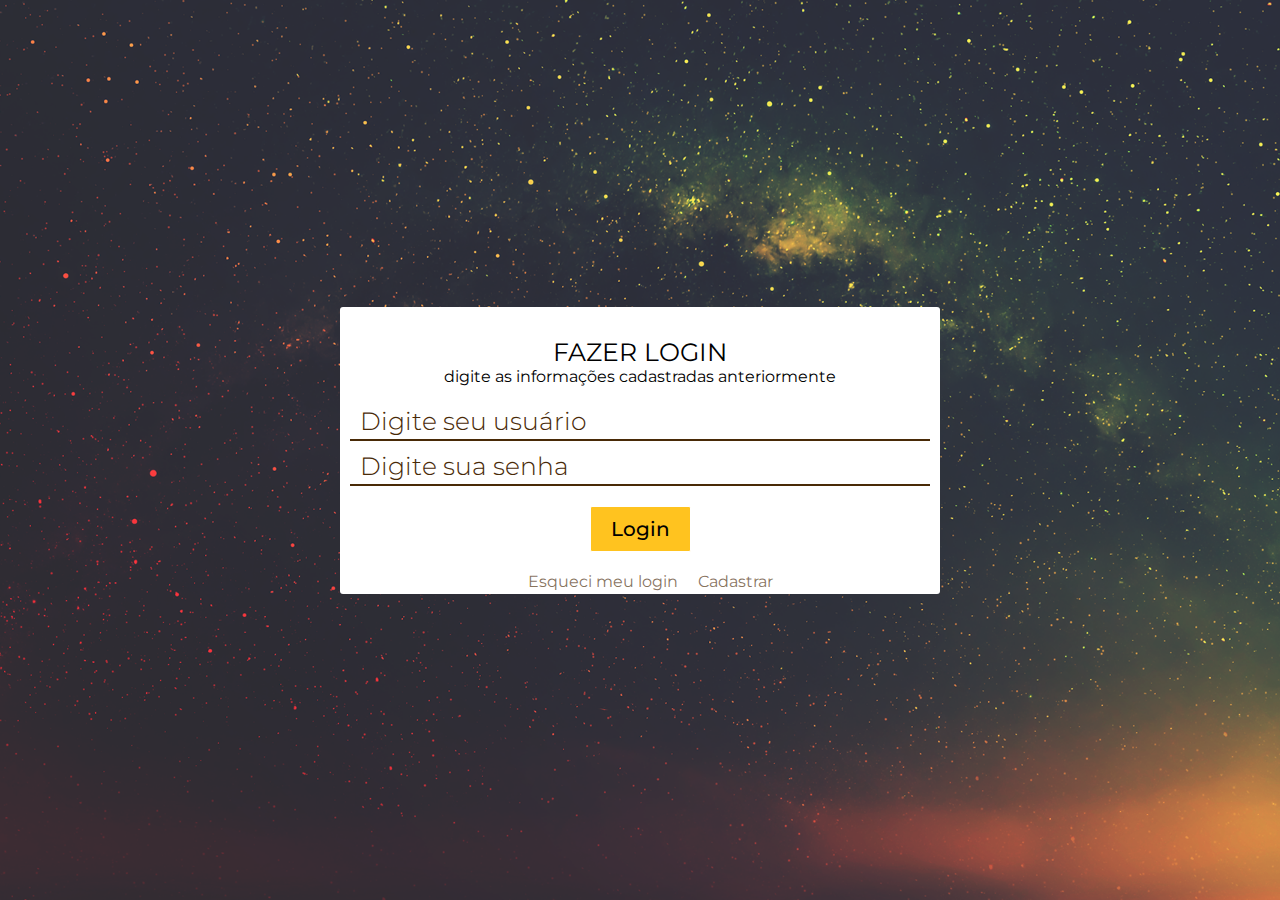
<file: login.html>
<html>
<head>
    <meta charset="UTF-8">
    <meta name="viewport" content="width=device-width,user-scalable=0">
    <title> Sign in </title>
    <script type="text/javascript" src="assets/js/script.js"></script>
    <link type="text/css" rel="stylesheet" href="assets/css/styleLogin.css">
    <link href="https://fonts.googleapis.com/css2?family=Montserrat:ital,wght@0,100;0,200;0,300;0,400;0,500;0,600;0,700;0,800;0,900;1,100;1,200;1,300;1,400;1,500;1,600;1,700;1,800;1,900&display=swap" rel="stylesheet">
</head>
<body>
    <div class="container">
        <div class="box">
            <form method="POST">
                <div class="line">
                    <div class="title">
                        <div class="title_line">
                            FAZER LOGIN
                        </div>
                        <div class="sub_line">
                            digite as informações cadastradas anteriormente
                        </div>
                    </div>
                </div>
                <label for="user"></label>
                <input type="text" name="user" id="loginUser" placeholder="Digite seu usuário" class="marg">
                <label for="senha"></label>
                <input type="password" name="senha" id="loginSenha"
                placeholder="Digite sua senha">
            </form>
            <div class="line">
            <div onclick="receber()" class="button"> Login </div>
            </div>
            <div class="line">
                <div class="esqueci">
                    Esqueci meu login
                </div>
                <div class="esqueci">
                    Cadastrar
                </div>
            </div>
        </div>
    </div>
</body>
</html>
</file>
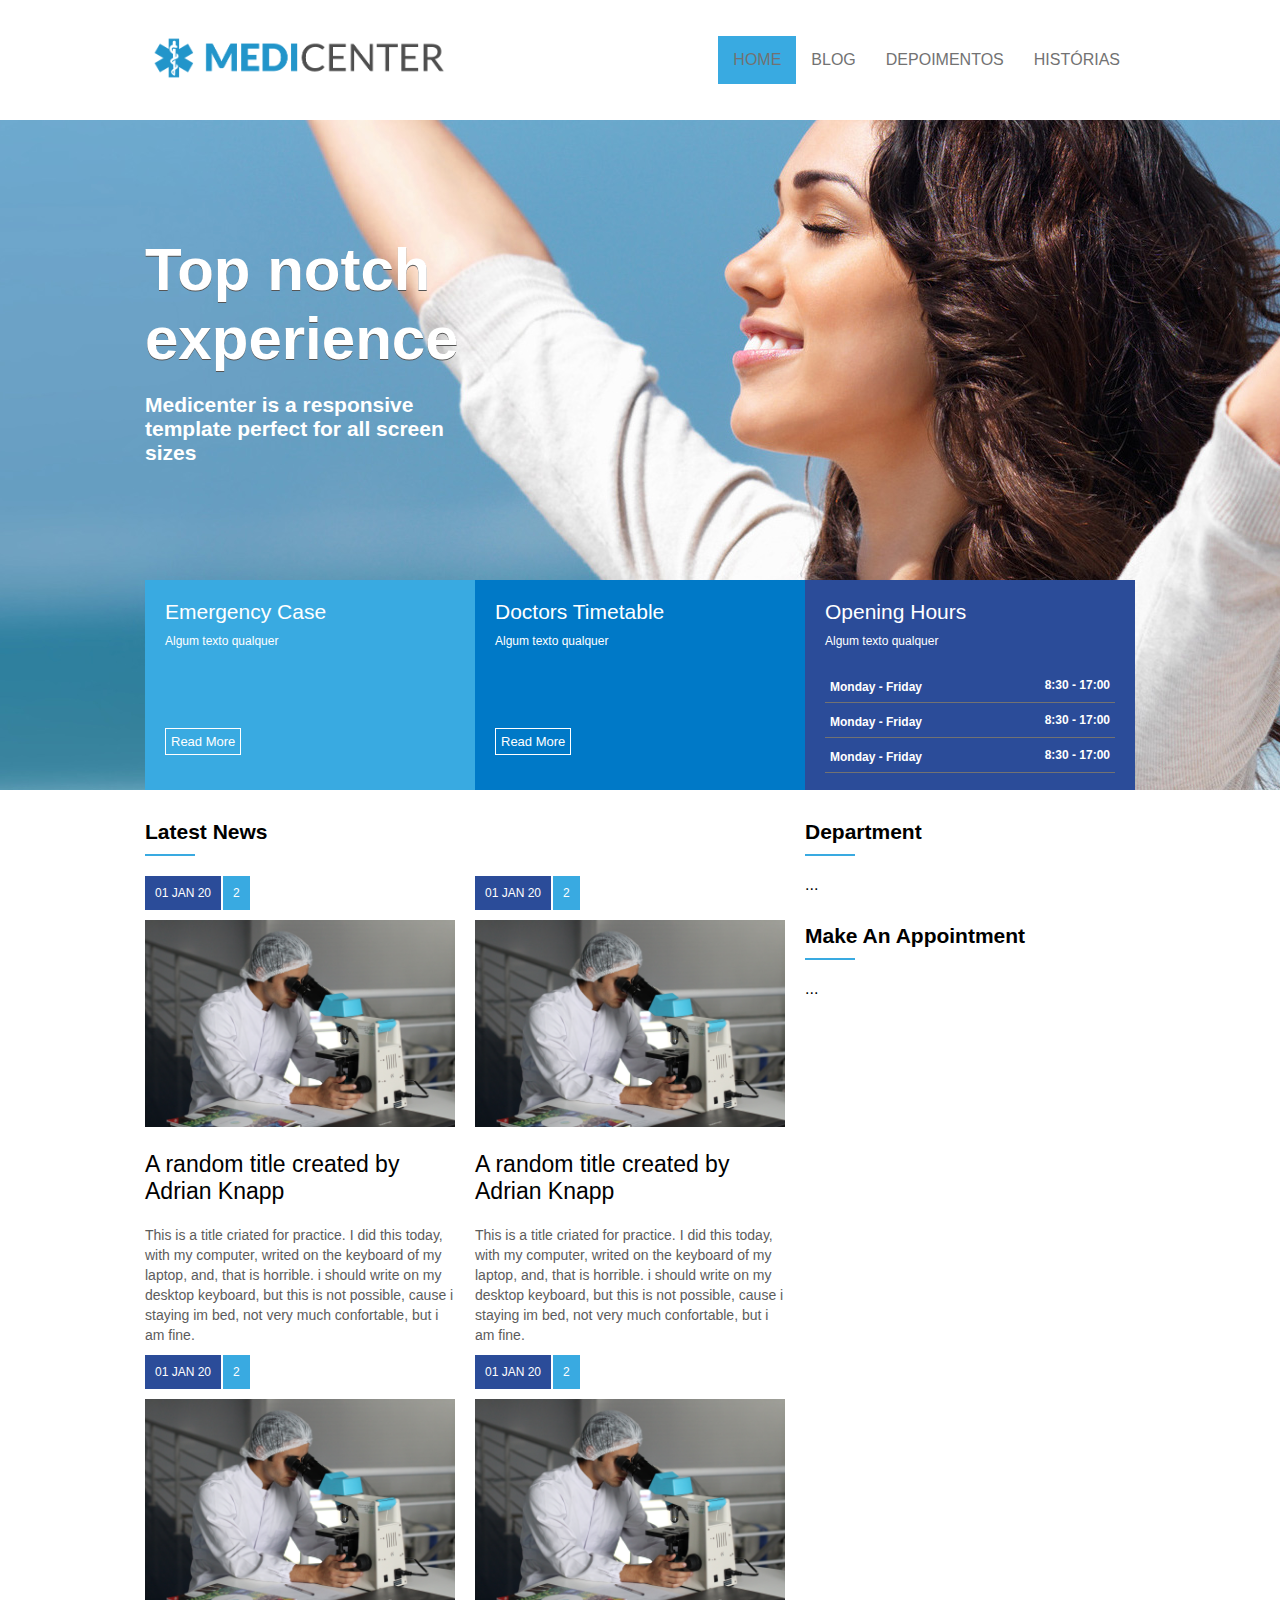
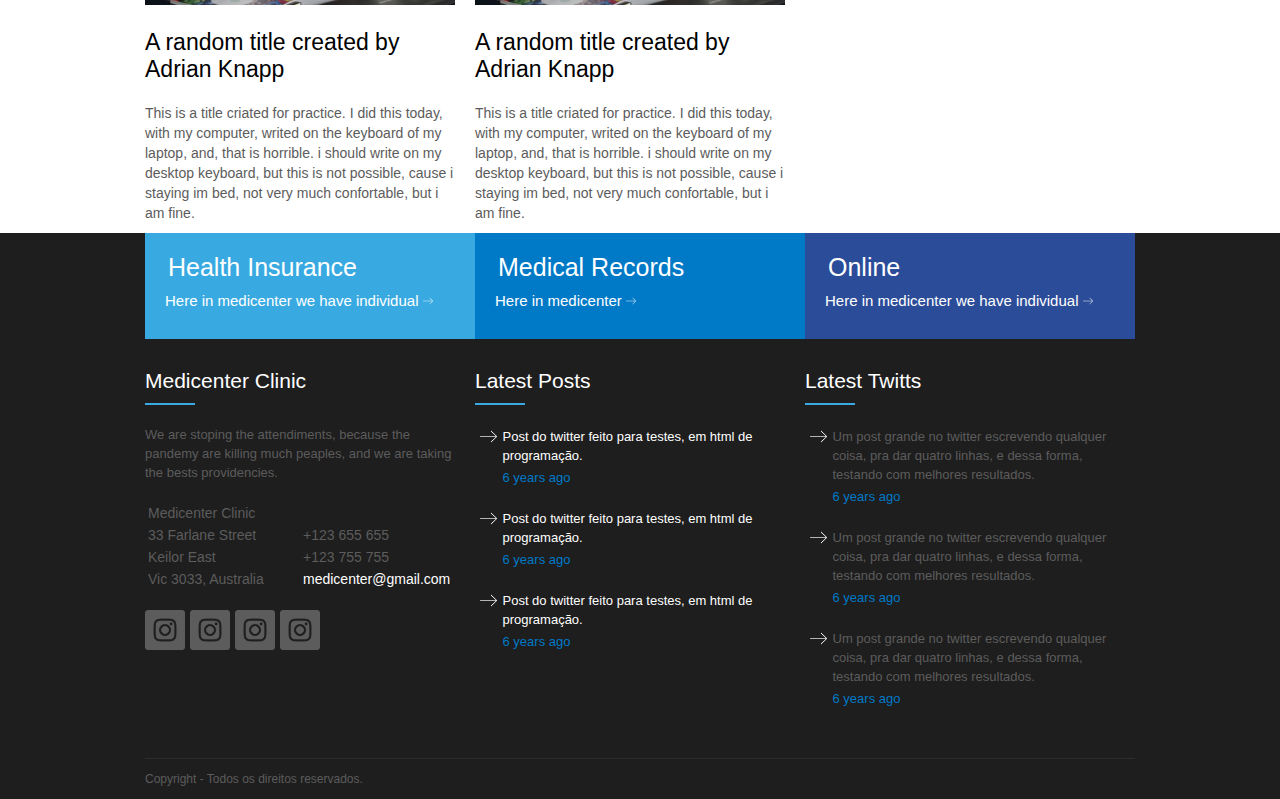
<file: medicenter/site.html>
<!DOCTYPE html>

<html>

<head>

	<meta charset="UTF-8" />
	<meta name="viewport" content="width=device-width,user-scalable=0" />


	<title> MediCenter </title>


	<link type="text/css" rel="stylesheet" href="assets/css/template.css" />

	<script type="text/javascript">
window.onload = function(){
	document.querySelector(".menuMobile").addEventListener("click", function(){
		if(document.querySelector(".menu nav ul").style.display == 'flex') {
			document.querySelector(".menu nav ul").style.display = 'none';
		} else {
			document.querySelector(".menu nav ul").style.display = 'flex';
		}
	});
};

	</script>

</head>


<body>	
	<header> 
		<div class="container">
			<div class="logo"> 
				<a href=""> <img src="assets/images/logo.png" height="50px"> </a>
			</div>
			<div class="menu">
				<nav>
					<div class="menuMobile">
						<div class="mm_line"></div>
						<div class="mm_line"></div>
						<div class="mm_line"></div>
					</div>
					<ul>
						<li class="active"> <a href="file:///C:/HTML/Segundo%20Site/site.html"> HOME </a> </li>
						<li> <a href="file:///C:/HTML/Segundo%20Site/site.html"> blog </a> </li>
						<li> <a href=""> depoimentos </a> </li>
						<li> <a href=""> Histórias </a> </li>

					</ul>
				</nav>
			 </div>
		</div>
	</header>

	<section id="banner">
		<div class="container column">
			<div class="banner_headline">
				<h1> Top notch experience </h1>
				<h2> Medicenter is a responsive template perfect for all screen sizes </h2>
			</div>
			<div class="banner_options">
				<div class="banner1">
					<div class="banner_title"> Emergency Case </div> 
				    <div class="banner_desc"> Algum texto qualquer </div>
				    <a href=""> Read More </a>
			    </div>

				<div class="banner2">
				    <div class="banner_title"> Doctors Timetable </div>
				    <div class="banner_desc"> Algum texto qualquer </div>
				    <a href=""> Read More </a>
				</div>

				<div class="banner3"> 
					<div class="banner_title"> Opening Hours </div>
				    <div class="banner_desc tres"> Algum texto qualquer </div>
				    <div class="tabela">
				    	<div class="horarios">
				    		<h1> Monday - Friday </h1>
				    		<h2> 8:30 - 17:00 </h2>
				        </div>
				        <div class="horarios">
					        <h1> Monday - Friday </h1>
					        <h2> 8:30 - 17:00 </h2> 
				        </div>
				        <div class="horarios">
					        <h1> Monday - Friday </h1>
					        <h2> 8:30 - 17:00 </h2>
				        </div>
			        </div>
				</div> 
			</div>
		</div>
	</section>

	<section id="geral">
		<div class="container">
			<section>
				<div class="widget">
					<div class="widget_title">
						<div class="widget_title_text"> Latest News</div>
						<div class="widget_title_bar"></div>
					</div>
					<div class="widget_body flex">

						<article>
							<a href="">
								<div class="news_data">
									<div class="news_posted_at"> 01 JAN 20 </div>
									<div class="news_comments"> 2 </div> 
								</div>
								<div class="news_thumb">
									<img src="assets/images/medicine.jpg"/>
								</div>
								<div class="news_title"> 
									A random title created by Adrian Knapp 
								</div>
								<div class="news_resume">
									This is a title criated for practice. I did this today, with my computer, writed on the keyboard of my laptop, and, that is horrible. i should write on my desktop keyboard, but this is not possible, cause i staying im bed, not very much confortable, but i am fine. 
								</div>
						    </a>
						</article>
						<article>
							<a href="">
								<div class="news_data">
									<div class="news_posted_at"> 01 JAN 20 </div>
									<div class="news_comments"> 2 </div> 
								</div>
								<div class="news_thumb">
									<img src="assets/images/medicine.jpg"/>
								</div>
								<div class="news_title"> 
									A random title created by Adrian Knapp 
								</div>
								<div class="news_resume">
									This is a title criated for practice. I did this today, with my computer, writed on the keyboard of my laptop, and, that is horrible. i should write on my desktop keyboard, but this is not possible, cause i staying im bed, not very much confortable, but i am fine. 
								</div>
						    </a>
						</article>
						<article>
							<a href="">
								<div class="news_data">
									<div class="news_posted_at"> 01 JAN 20 </div>
									<div class="news_comments"> 2 </div> 
								</div>
								<div class="news_thumb">
									<img src="assets/images/medicine.jpg"/>
								</div>
								<div class="news_title"> 
									A random title created by Adrian Knapp 
								</div>
								<div class="news_resume">
									This is a title criated for practice. I did this today, with my computer, writed on the keyboard of my laptop, and, that is horrible. i should write on my desktop keyboard, but this is not possible, cause i staying im bed, not very much confortable, but i am fine. 
								</div>
						    </a>
						</article>
						<article>
							<a href="">
								<div class="news_data">
									<div class="news_posted_at"> 01 JAN 20 </div>
									<div class="news_comments"> 2 </div> 
								</div>
								<div class="news_thumb">
									<img src="assets/images/medicine.jpg"/>
								</div>
								<div class="news_title"> 
									A random title created by Adrian Knapp 
								</div>
								<div class="news_resume">
									This is a title criated for practice. I did this today, with my computer, writed on the keyboard of my laptop, and, that is horrible. i should write on my desktop keyboard, but this is not possible, cause i staying im bed, not very much confortable, but i am fine. 
								</div>
						    </a>
						</article>

					</div>
				</div>
			</section>
			<aside>
				<div class="widget">
					<div class="widget_title">
						<div class="widget_title_text"> Department</div>
						<div class="widget_title_bar"></div>
					</div>
					<div class="widget_body">
						...
					</div>
				</div>
				<div class="widget">
					<div class="widget_title">
						<div class="widget_title_text"> Make An Appointment</div>
						<div class="widget_title_bar"></div>
					</div>
					<div class="widget_body">
						...
					</div>
				</div>

			</aside>
		</div>
	</section>

	<footer>
		<div class="container coluna">
			<div class="footer_menu">
				<div class="fm_1">
					<a href="">
						<div class="table_title"> Health Insurance </div>
						<div class="table_subtitle"> Here in medicenter we have individual
						<img src="assets/images/arrow.png" width="10px" height="10px" /> 
						</div>
					</a>
				</div>
				<div class="fm_2">
					<a href="">
						<div class="table_title"> Medical Records </div>
						<div class="table_subtitle"> Here in medicenter
						<img src="assets/images/arrow.png" width="10px" height="10px" /> 
						</div>
					</a>
				</div>
				<div class="fm_3">
					<a href="">
						<div class="table_title"> Online  </div>
						<div class="table_subtitle"> Here in medicenter we have individual
						<img src="assets/images/arrow.png" width="10px" height="10px" /> 
						</div>
					</a>
				</div>
			</div>

			<div class="footer_area">

				<div class="footer_area_item">
					<div class="widget">
						<div class="widget_title">
							<div class="widget_title_text" id="baixo"> Medicenter Clinic </div>
							<div class="widget_title_bar"></div>
						</div>
					</div>
					<div class="widget_body">
						<div class="subtit">
							We are stoping the attendiments, because the pandemy are killing much peaples, and we are taking the bests providencies.
						</div>
						<div class="adress">
							<div class="adress1">
								<div class="names"> Medicenter Clinic </div>
								<div class="names"> 33 Farlane Street </div>
								<div class="names"> Keilor East </div>
								<div class="names"> Vic 3033, Australia </div>
							</div>
							<div class="adress2">
								<div class="names"> </div>
								<div class="names"> +123 655 655 </div>
								<div class="names"> +123 755 755</div>
								<a href="" style=" text-decoration: none;">
								<div class="names email"> medicenter@gmail.com </div>
							    </a>
							</div>
						</div>
					</div>
					<div class="imagens">
						<img src="assets/images/instagram.png" width="40px" height="40px"/>
						<img src="assets/images/instagram.png" width="40px" height="40px"/>
						<img src="assets/images/instagram.png" width="40px" height="40px"/>
						<img src="assets/images/instagram.png" width="40px" height="40px"/>
					</div>
				</div>

				<div class="footer_area_item">
					<div class="widget">
						<div class="widget_title">
							<div class="widget_title_text " id="baixo"> Latest Posts </div>
							<div class="widget_title_bar"></div>
						</div>
					</div>
					<div class="widget_body">
						<a href="">
						<div class="social">
							<div class="social1"> <img src="assets/images/arrow.png"> </div>
							<div class="social2">
								<h1> Post do twitter feito para testes, em html de programação. </h1>
								<h2> 6 years ago </h2>
							</div>
						</div>
					    </a>
						<a href="">
						<div class="social">
							<div class="social1"> <img src="assets/images/arrow.png"> </div>
							<div class="social2">
								<h1> Post do twitter feito para testes, em html de programação. </h1>
								<h2> 6 years ago </h2>
							</div>
						</div>
						</a>
						<a href="">
						<div class="social">
							<div class="social1"> <img src="assets/images/arrow.png"> </div>
							<div class="social2">
								<h1> Post do twitter feito para testes, em html de programação. </h1>
								<h2> 6 years ago </h2>
							</div>
						</div>
						</a>
					</div>
				</div>

				<div class="footer_area_item">
					<div class="widget">
						<div class="widget_title">
							<div class="widget_title_text" id="baixo"> Latest Twitts </div>
							<div class="widget_title_bar"></div>
						</div>
					</div>
					<div class="widget_body">
						<a href="">
						<div class="social">
							<div class="social1"> <img src="assets/images/arrow.png"> </div>
							<div class="social2 tres">
								<h1> Um post grande no twitter escrevendo qualquer coisa, pra dar quatro linhas, e dessa forma, testando com melhores resultados. </h1>
								<h2> 6 years ago </h2>
							</div>
						</div>
					    </a>
					    <a href="">
						<div class="social">
							<div class="social1"> <img src="assets/images/arrow.png"> </div>
							<div class="social2 tres">
								<h1> Um post grande no twitter escrevendo qualquer coisa, pra dar quatro linhas, e dessa forma, testando com melhores resultados. </h1>
								<h2> 6 years ago </h2>
							</div>
						</div>
					    </a>
					    <a href="">
						<div class="social">
							<div class="social1"> <img src="assets/images/arrow.png"> </div>
							<div class="social2 tres">
								<h1> Um post grande no twitter escrevendo qualquer coisa, pra dar quatro linhas, e dessa forma, testando com melhores resultados. </h1>
								<h2> 6 years ago </h2>
							</div>
						</div>
					    </a>
					</div>
				</div>
			</div>

			<div class="ft_copy">
				Copyright - Todos os direitos reservados.
			</div>

		</div>
	</footer>





















</body>

</html>
</file>
<file: assets/css/styleLogin.css>
body {
    margin: 0;
    padding: 0;
    background-image: url('../images/fundo.jpg');
    background-size: cover;
    background-position: center;
    font-family: Montserrat;
    user-select: none;
}
.container {
    width: 100%;
    height: 100%;
    display: flex;
    justify-content: center;
    align-items: center;
}
.box {
    display: flex;
    flex-direction: column;
    width: 600px;
    height: auto;
    background-color: white;
    padding: 30px 10px 0px 10px;
    border-radius: 3px;
    box-sizing: border-box;
}
form {
    display: flex;
    flex-direction: column;
    margin-bottom: 10px;
}
.line {
    display: flex;
    justify-content: center;
}
input {
    font-family: Montserrat;
    color:  #492a07;
    font-weight: 400;
    margin-bottom: 0px;
    border: 0;
    border-bottom: 2px solid #492a07;
    outline: 0;
    font-size: 25px;
    padding: 0 0 3px 10px;
    width: 100%;
}
input::placeholder {
    font-weight: 300;
    color: #492a07;
}
.marg {
    margin-bottom: 10px;
}
.button {
    padding: 10px 20px 10px 20px;
    cursor: pointer;
    background-color: #ffc31f;
    font-weight: 500;
    font-size: 20px;
    border-radius: 2px;
    margin-top: 10px;
    border: 1px solid white;
}
.button:hover {
    animation-name: botao;
    animation-duration: 0.5s;
    animation-fill-mode: forwards;
}
@keyframes botao {
    from {

    }
    to {
        border: 1px solid #492a07;
        background-color: #ffc31fcc;
    }
}
.title {
    display: flex;
    flex-direction: column;
    align-items: center;
    width: 100%;
    height: auto;
}
.title_line {
    font-size: 25px;
    font-weight: 400;
}
.sub_line {
    margin-bottom: 20px;
}
.esqueci {
    margin-top: 20px;
    margin-left: 20px;
    margin-bottom: 3px;
    color: #492a07ab;
    cursor: pointer;
}

.esqueci:hover {
    text-decoration:underline;
}

@media (max-width:425px) and (min-width: 320px) {
    .box {
        width: 350px;
    }
    .title_line {
        font-size: 25px;
    }
    input{
        font-size: 20px;
    }
    .sub_line {
        font-size: 12px;
    }
    .esqueci {
        margin: 15px 0 3px 10px;
    }
}
@media (max-width:320px) {

    .box {
        width: 280px;
    }
    .title_line {
        font-size: 25px;
    }
    input{
        font-size: 20px;
    }
    .sub_line {
        font-size: 10px;
    }
}
</file>
<file: medicenter/assets/css/template.css>
body {
	margin: 0;
	padding: 0;
	font-family: Arial;
	height: 2300px;
}
header {
	display: flex;
	justify-content: center;
	height: 120px;
}
.container {
	display: flex;
	justify-content: space-between;
	width: 990px;
	background-color: ;

}
.logo {
	background-color: ;
	display: flex;
	align-items: center;
}
.menu {

}
.menu{
	background-color: ;
	display: flex;
	align-items: center;
}
nav ul,
nav li {
	list-style: none;
	margin: 0;
	padding: 0;
}
nav ul {
	display : flex;
}
nav a {
	display: block;
	padding: 15px;
	text-decoration: none;
	text-transform: uppercase;
	color: #727272;
	font-family: arial;
}
nav .active a,
nav a:hover {
	background-color: #39aae1;
	animation-name: anima;
	animation-duration: 0.3s;
	animation-fill-mode: forwards;
	}
	@keyframes anima {
		from {
			background-color: white;
		}
		to {
			color: white;
			background-color: #39aae1;
		}
	}


#banner {
	display: flex;
	justify-content: center;
	background-image: url('../images/banner2.jpg');
	background-position: center;
	background-size: cover;
	height: 670px;
}
.column {
	flex-direction: column;
}
.banner_headline {
	flex: 1;
	background-color: ;
	display: flex;
	flex-direction: column;
	justify-content: center;

}
.banner_headline h1{
	color: white;
	font-size: 60px;
	text-shadow: 0px 1px 0px #555555;
	margin: 0;
	padding: 0;
	width: 300px;
}
.banner_headline h2{
	color: white;
	font-size: 21px;
    margin: 0;
	padding: 0;
	width: 300px;
	margin-top:20px;
}
.banner_options {
	background-color:;
	height: 210px;
	display: flex;
}
.banner1,
.banner2,
.banner3 {
	flex:1;
	color: white;
	padding: 20px;
}
.banner1 {
	background-color: #39aae1;
}
.banner2 {
	background-color: #0079c7;
}
.banner3 {
	background-color: #2b4c99;
}
.banner_title {
	font-size: 21px;
}
.banner_desc {
	font-size: 12px;
	margin-top: 10px;
	margin-bottom: 20px;
}
.tres{
	margin-bottom: 20px;
}
.banner_options a{
	margin-top: 60px;
	display: inline-block;
	border: 1px solid white;
	padding: 5px;
	color: white;
	font-size: 13px;
	text-decoration: none;
}
.banner_options a:hover{
	animation-name :readmore;
	animation-duration: 0.3s;
	animation-fill-mode: forwards;
	animation-direction: alternate;
}
@keyframes readmore {
	from {

	}
	to {
		font-size: 14px;
	}
}

.tabela {
	display: flex;
	flex-direction: column;
	background-color: ;
	height: auto
}
.horarios {
	padding-left: 5px;
	padding-right: 5px;
	display: flex;
	justify-content: space-between;
	background-color: ;
	border-bottom: 1px solid #727272;
	font-weight: normal;
}
.horarios h1{
	align-self: flex-end;
	flex: 1;
	font-size: 12px;
}
.horarios h2{
	align-items: flex-end;
	font-size: 12px;
}
#geral {
	display: flex;
	justify-content: center;
}
#geral section {
	flex: 2;
}
#geral aside {
	flex: 1;
}
.widget_title {
	margin-bottom: 20px;
	margin-top: 30px;
}
.widget_title_text {
	color: black;
	font-size: 21px;
	font-weight: bold;
}
.widget_title_bar {
	width: 50px;
	height: 2px;
	background-color:#39aae1; 
	margin-top: 10px;
}
.flex {
	display: flex;
		flex-wrap: wrap;
}
article {
	flex:1;
	min-width: 300px;
	margin-right: 20px;

}
article .news_data {
	display: flex;

}
article .news_posted_at {
	background-color: #2b4c99;
	color: white;
	font-size: 12px;
	padding: 10px;
}
article .news_comments {
	background-color: #39aae1;
	color: white;
	font-size: 12px;
	padding: 10px;
	margin-left: 2px;
}
article .news_thumb {
	margin-top: 10px;
}
article .news_thumb img{
	width: 100%;
	height: auto;
}
article .news_title {
	margin-top: 20px;
	margin-bottom: 20px;
	color: black;
	font-size: 23px;

}
article .news_resume {
	color: #5c5c5c;
	font-size: 14px;
	line-height: 20px;
	margin-bottom: 10px;
}
article a{
	text-decoration: none;
}

footer {
	background-color: #1e1e1e;
	display: flex;
	justify-content: center;
}
.footer_menu {
	display: flex;
}
.footer_menu a {
	display: block;
	text-decoration: none;
	padding: 20px;
} 
.fm_1, .fm_2, .fm_3 {
	flex: 1;
	color: white;
}
.fm_1:hover , .fm_2:hover , .fm_3:hover {
	opacity:;
	animation-name: opaci;
	animation-duration: 0.3s;
	animation-fill-mode: forwards;
}
@keyframes opaci{
	from {

	}
	to {
		opacity: 80%
	}
}


.fm_1 {
	background-color: #39aae1;
}
.fm_2 {
	background-color: #0079c7;
}
.fm_3 {
	background-color: #2b4c99;
}
.table_title {
	text-decoration: none;
	color: white;
	font-size: 25px;
	margin-left: 3px;
	margin-bottom: 10px;
}
.table_subtitle {
	text-decoration: none;
	color: white;
	font-size: 15px;
	margin-bottom: 10px;
}
.coluna {
	flex-direction: column;
}
.footer_area{
	display: flex;
	background-color:;
}
.footer_area_item{
	flex:1;
	color: white;
}
.footer_area_item{

}
#baixo {
	font-size: ;
	font-weight: normal;
}
footer .widget_title_text {
	color: white;
}

.subtit {
	margin-right: 20px;
	font-size: 13px;
	line-height: 19px;
	color: #5c5c5c;
	margin-bottom: 20px;
}
.adress {
	display: flex;
	width: 100%;
	height: auto;
	margin-bottom: 20px;
}
.adress1 {
	flex:1;
	background-color: ;
	height: auto;
}
.adress2 {
	padding-right: 10px;
	max-width: 50%;
	flex: 2;
	display: flex;
	justify-content: flex-end;
	flex-direction: column;
	background-color: ;
	height: auto;
}
.names {
	padding: 3px;
	font-size : 14px;
	color: #5c5c5c;
}
.email {
	color: white;
}
.imagens {
	display: flex;
}
.imagens img {
	margin-right: 5px;
}
.ft_copy {
	border-top: 1px solid #2c2c2c;
	height: 40px;
	line-height: 40px;
	color: #5c5c5c;
	font-size: 12px;
	margin-top: 30px;
}
.social {
	display: flex;
	width: 100%;
	height: auto;
	margin-left:	0px;

}
.social1 {
	background-color: ;
	width: 30px;
	height: auto;
}
.social2 {
	background-color: ;
	width: 100%;
	height: auto;
	margin-bottom: 20px;
}
.social2 h1{
	font-size: 13px;
	line-height: 19px;
	color: white;
	margin-top: 2px;
	margin-bottom: 3px;
	padding: 0px;
	font-weight: normal;
}
.social2 h2 {
	font-size: 13px;
	line-height: 19px;
	color: #0079c7;
	margin: 0;
	padding: 0px;
	font-weight: normal;
	margin-top:;
}
.social1 img {
	padding-top: 3px;
	padding-left: 5px;
	width: 60%;
	height: auto;

}
.tres h1{
	color: #5c5c5c;
}
.widget_body a{
	display: block;
	text-decoration: none;
}
.menuMobile {
	display: none;
	width: 40px;
	height: 40px;
	background-color: 	;
	margin-right: 20px;	
	margin-top: 37px;
	margin-bottom: 40px;
}
.mm_line {
	height: 3px;
	background-color: #39aae1;
}



@media (max-width: 600px){
	.banner_headline {
		padding: 20px;
		border-bottom: 10px;
	}
	.banner_headline h1{
		font-size: 55px;
	}
	.banner_headline h2 {
		font-size: 17px;
	}
	.banner_options {
		height: auto;
		flex-direction: column;
	}
	.container {
		flex-direction: column;
	}
	#geral section,
	#geral aside {
		padding: 20px;
	}
	#banner {
		display: ;
		height: auto;
		margin: 0px;
	}
	.footer_menu {
		flex-direction: column;
		padding-left: 20px;
		padding-right: 20px;
	}
	.footer_area {
		flex-direction: column;
		padding: 20px;
	}
	.footer_copy {
		padding: 20px;
	}
	header .container {
		flex-direction: row;	
	}
	nav ul{
		flex-direction: column;
		display: none;
		left: 0;
		position: absolute;
		width: 100%;
		background-color: white;
	}
	header {
		height: auto;
	}
	.logo {
		padding-left: 20px;
	}
	.menuMobile {
		display: flex;
		flex-direction: column;
		justify-content: space-around;
	}
}
</file>
